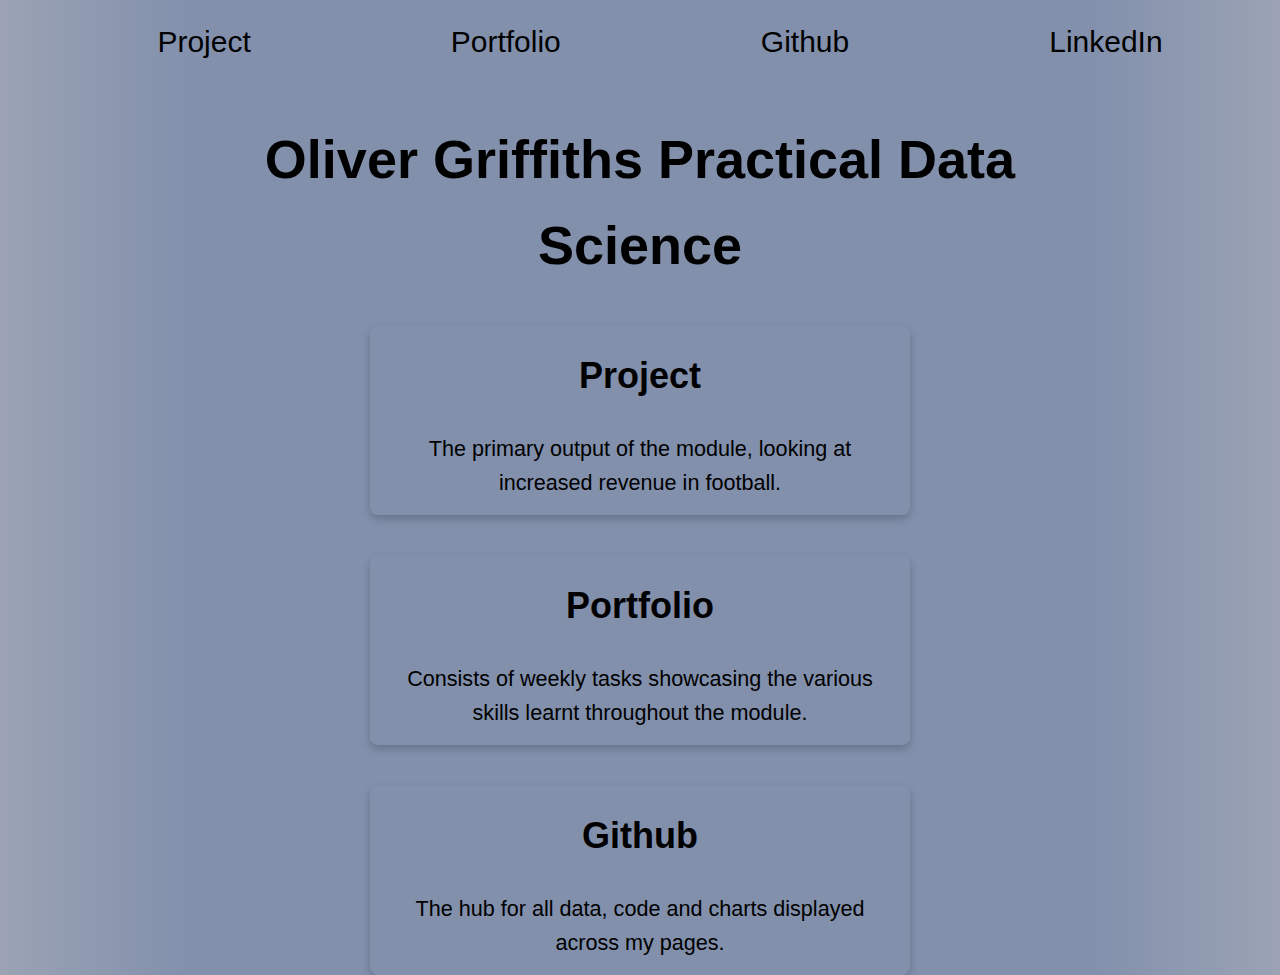
<file: index.html>
<!DOCTYPE html>
<html lang="en">
<head>
    <meta charset="UTF-8">
    <meta name="viewport" content="width=device-width, initial-scale=1.0">
    <title>Data Science Homepage</title>
    <link rel="stylesheet" href="index.css">
</head>
<body>
    <header>
        <nav>
            <ul>
                <li><a href="project.html">Project</a></li>
                <li><a href="portfolio.html">Portfolio</a></li>
                <li><a href="https://github.com/OliverGriffiths287/OliverGriffiths287.github.io">Github</a></li>
                <li><a href="https://www.linkedin.com/in/oliver-griffiths-bb901329a/">LinkedIn</a></li>
            </ul>
        </nav>
    </header>

    <main>
        <h1>Oliver Griffiths Practical Data Science</h1>

        <div class="container">
            <div>
                <a href="project.html" class="box1">
                  <h2>Project</h2>
                  <p>The primary output of the module, looking at increased revenue in football.</p>
                </a>
            </div>
            <div>
                <a href="portfolio.html" class="box2">
                  <h2>Portfolio</h2>
                  <p>Consists of weekly tasks showcasing the various skills learnt throughout the module.</p>
                </a>
            </div>
            <div>
                <a href="https://github.com/OliverGriffiths287/OliverGriffiths287.github.io" class="box3">
                  <h2>Github</h2>
                  <p>The hub for all data, code and charts displayed across my pages.</p>
                </a>
            </div>
        </div>
    </main>
</body>
</html>
</file>
<file: index.css>
body {
  font-family: 'Calibri', Helvetica, Arial, sans-serif;
  font-size: 18px;
  color: #000000;
  line-height: 1.6;
  background-color: rgb(130, 144, 172);
  height: 100vh;
  background: linear-gradient(to right, rgb(155, 163, 180) 0%, rgb(130, 144, 172) 15%, rgb(130, 144, 172) 85%, rgb(155, 163, 180) 100%);
  margin: 0 auto;
  max-width: 900px;
  align-items: center;
}

header {
  width: 100%;
  padding: 0;
  margin: 0
}

nav ul {
  display: flex;
  list-style-type: none;
  justify-content: center;
}

nav ul li {
  margin: 0 100px;
}

nav ul li a {
  color: rgb(0, 0, 0);
  text-decoration: none;
  font-size: 30px;
}

nav ul li a:hover {
  color: #ff2929;
}

main {
  text-align: center;
  margin-top: 50px;
}

h1 {
  font-size: 3em;
  color: #000000;
}

p {
  font-size: 1.2em;
  color: #000000;
}

.container {
  display: flex;
  gap: 20px;
  flex-wrap: wrap;
  justify-content: center;
  align-items: center;
  margin-top: 20px;
}

.box1 {
  display: flex;
  flex-direction: column;
  justify-content: center;
  align-items: center;
  text-align: center;
  width: 500px;
  height: 150px;
  padding: 20px;
  background-color: rgb(130, 144, 172);
  color: rgb(0, 0, 0);
  border-radius: 8px;
  text-decoration: none;
  box-shadow: 0 4px 8px rgba(0, 0, 0, 0.2);
  transition: transform 0.3s, box-shadow 0.3s;
}

.box2 {
  display: flex;
  flex-direction: column;
  justify-content: center;
  align-items: center;
  text-align: center;
  width: 500px;
  height: 150px;
  padding: 20px;
  margin-top: 20px;
  background-color: rgb(130, 144, 172);
  color: rgb(0, 0, 0);
  border-radius: 8px;
  text-decoration: none;
  box-shadow: 0 4px 8px rgba(0, 0, 0, 0.2);
  transition: transform 0.3s, box-shadow 0.3s;
}

.box3 {
  display: flex;
  flex-direction: column;
  justify-content: center;
  align-items: center;
  text-align: center;
  width: 500px;
  height: 150px;
  padding: 20px;
  margin-top: 20px;
  background-color: rgb(130, 144, 172);
  color: rgb(0, 0, 0);
  border-radius: 8px;
  text-decoration: none;
  box-shadow: 0 4px 8px rgba(0, 0, 0, 0.2);
  transition: transform 0.3s, box-shadow 0.3s;
}

.box:hover {
  transform: translateY(-5px);
  box-shadow: 0 8px 16px rgba(0, 0, 0, 0.3);
}

h2 {
  font-size: 2em;
  margin-bottom: 5px;
}

.box p {
  font-size: 1em;
}

@media only screen and (max-width: 480px) {
  body {
    font-size: 16px;
    max-width: 100%;
    padding: 0 15px;
  }

  nav ul {
    display: flex;
    list-style-type: none;
    justify-content: center;
    margin-right: 30px;
  }
  
  nav ul li {
    margin-right: 30px;
    margin-top: 0;
    margin-left: 0;
  }
  
  nav ul li a {
    color: rgb(0, 0, 0);
    text-decoration: none;
    font-size: 14px;
  }
  
  nav ul li a:hover {
    color: #ff2929;
  }

  h1 {
    font-size: 2em;
  }

  p {
    font-size: 1em;
  }

  .container {
    flex-direction: column;
    gap: 15px;
  }

  .box1,
  .box2,
  .box3 {
    width: 300px;
    height: auto;
    padding: 25px;
    margin-top: 25px;
  }

  h2 {
    font-size: 1.5em;
  }

  .box p {
    font-size: 0.9em;
  }
}
</file>
